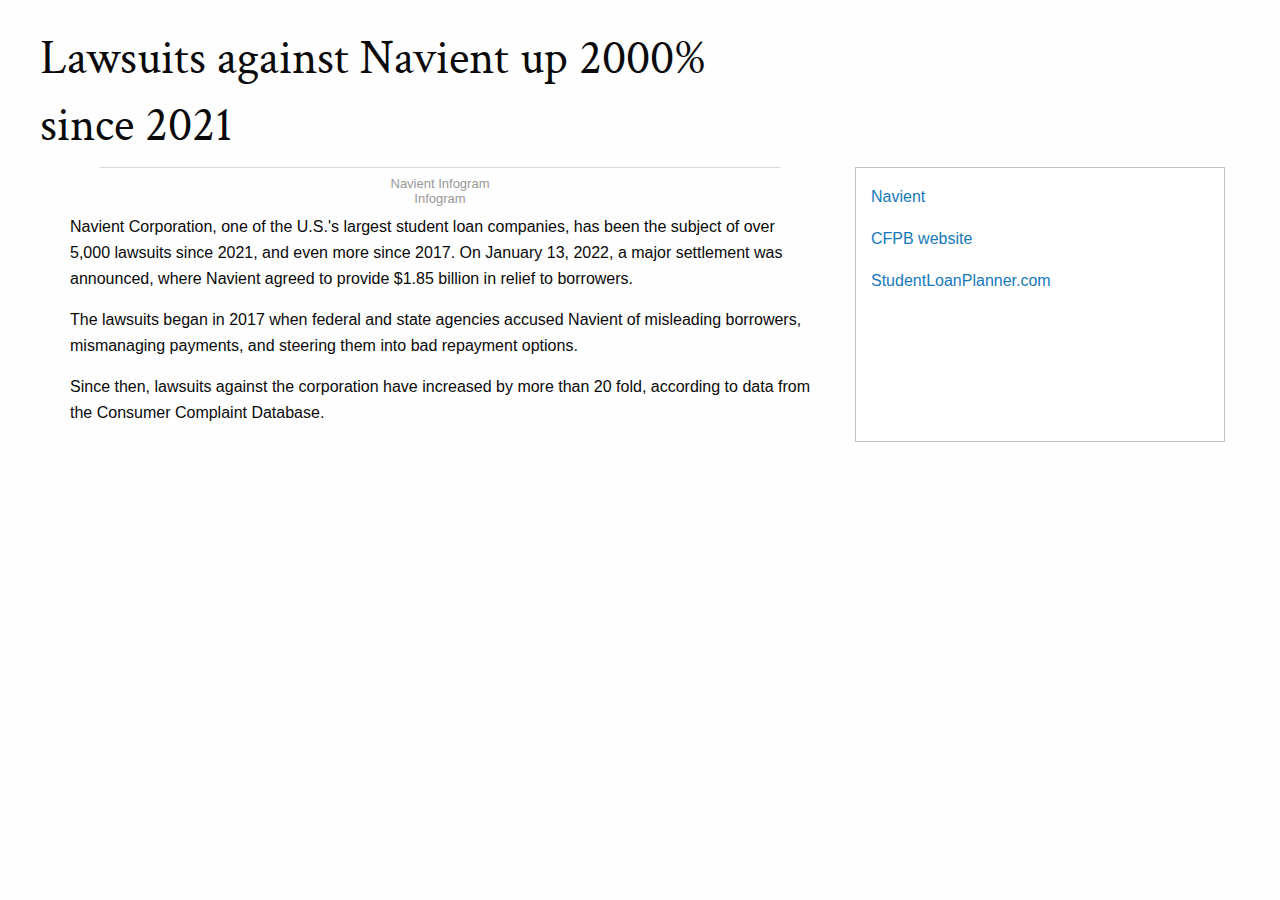
<file: DataVis/index.html>
<!doctype html>
<html class="no-js" lang="en" dir="ltr">
<head>
<meta charset="utf-8">
<meta http-equiv="x-ua-compatible" content="ie=edge">
<meta name="viewport" content="width=device-width, initial-scale=1.0">
<title>Foundation for Sites</title>
<link rel="stylesheet" href="css/foundation.css">
<link rel="stylesheet" href="css/app.css">

<!--2 downloaded fonts!-->
<link rel="preconnect" href="https://fonts.googleapis.com">
<link rel="preconnect" href="https://fonts.gstatic.com" crossorigin>
<link href="https://fonts.googleapis.com/css2?family=Crimson+Text:ital,wght@0,400;0,600;0,700;1,400;1,600;1,700&display=swap" rel="stylesheet">

<link rel="preconnect" href="https://fonts.googleapis.com">
<link rel="preconnect" href="https://fonts.gstatic.com" crossorigin>
<link href="https://fonts.googleapis.com/css2?family=Crimson+Text:ital,wght@0,400;0,600;0,700;1,400;1,600;1,700&family=Montserrat:ital,wght@0,100..900;1,100..900&display=swap" rel="stylesheet">

</head>
<body>
	<!--headline!-->
<div class="grid-container headline">
<div class="grid-x grid-padding-x grid-margin-x grid-margin-y">
<div class="large-8 medium-8 small-12">
	  <h1 class="headline">Lawsuits against Navient up 2000% since 2021</h1>
</div>
</div>
</div>
<div class="grid-container image">
<div class="grid-x grid-padding-x grid-margin-x grid-margin-y">
<div class="large-8 medium-8 small-12 cell">
	<div class="infogram-embed" data-id="45babf04-b4cd-4eea-92f4-9caa49462f05" data-type="interactive" data-title="Navient Infogram"></div><script>!function(e,n,i,s){var d="InfogramEmbeds";var o=e.getElementsByTagName(n)[0];if(window[d]&&window[d].initialized)window[d].process&&window[d].process();else if(!e.getElementById(i)){var r=e.createElement(n);r.async=1,r.id=i,r.src=s,o.parentNode.insertBefore(r,o)}}(document,"script","infogram-async","https://e.infogram.com/js/dist/embed-loader-min.js");</script><div style="padding:8px 0;font-family:Arial!important;font-size:13px!important;line-height:15px!important;text-align:center;border-top:1px solid #dadada;margin:0 30px"><a href="https://infogram.com/45babf04-b4cd-4eea-92f4-9caa49462f05" style="color:#989898!important;text-decoration:none!important;" target="_blank">Navient Infogram</a><br><a href="https://infogram.com" style="color:#989898!important;text-decoration:none!important;" target="_blank" rel="nofollow">Infogram</a></div>

<p>Navient Corporation, one of the U.S.'s largest student loan companies, has been the subject of over 5,000 lawsuits since 2021, and even more since 2017.  On January 13, 2022, a major settlement was announced, where Navient agreed to provide $1.85 billion in relief to borrowers.</p>

	<p>The lawsuits began in 2017 when federal and state agencies accused Navient of misleading borrowers, mismanaging payments, and steering them into bad repayment options.</p>

	<p>Since then, lawsuits against the corporation have increased by more than 20 fold, according to data from the Consumer Complaint Database.</p>

</div>



<div class="large-4 medium-4 small-12 cell callout">
      <p><a href="https://navient.com/" target="blank">Navient</a></p>
      <p><a href="https://www.consumerfinance.gov/" target="blank">CFPB website</p></a>
      <p><a href="https://www.studentloanplanner.com/hire-student-loan-help/?utm_campaign=9935449800&utm_source=google&utm_medium=cpc&utm_content=433612170424&utm_term=student%20loan%20planner&adgroupid=97840410662&gad_source=1&gclid=Cj0KCQiA0fu5BhDQARIsAMXUBOIF6EWMMUFTGpYnH0qK263ng-tJRsEisYD9c4tunhtmrhJbndDFfeYaAkQGEALw_wcB" target="blank">StudentLoanPlanner.com</a></p>
    </div>
  </div>
</div>




		
</body>










<script src="js/vendor/jquery.js"></script>
<script src="js/vendor/what-input.js"></script>
<script src="js/vendor/foundation.js"></script>
<script src="js/app.js"></script>
</body>
</html>
</file>
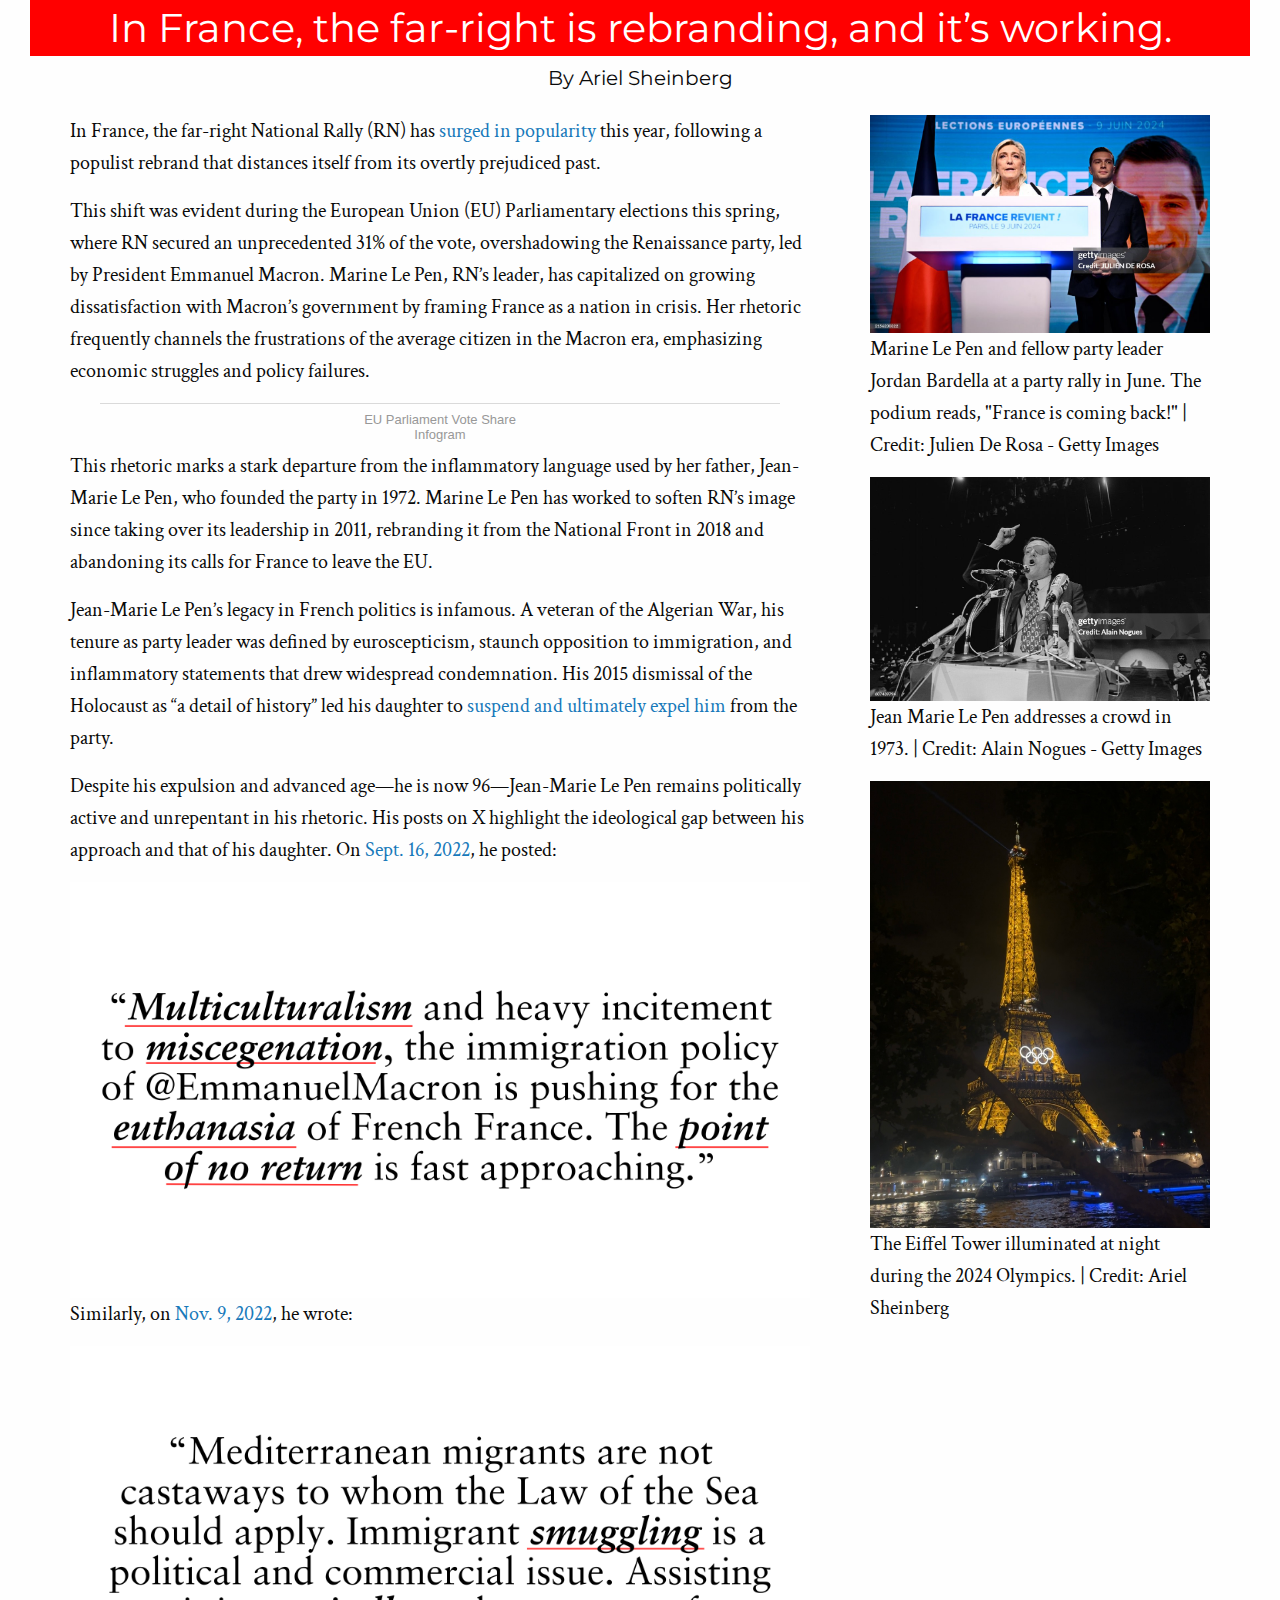
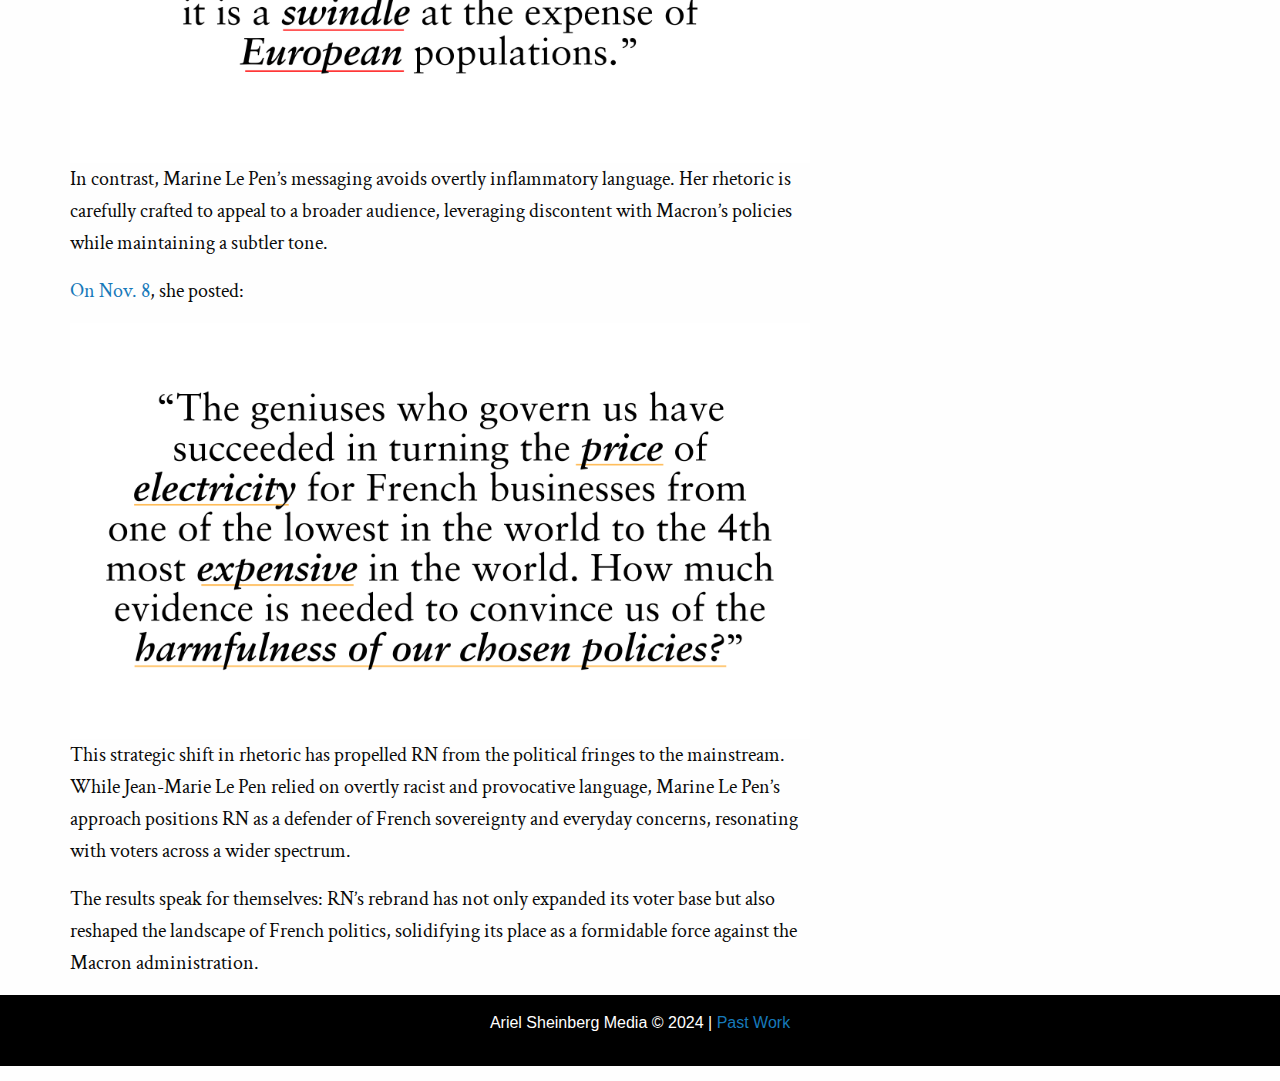
<file: FinalProject/index.html>
<!doctype html>
<html class="no-js" lang="en" dir="ltr">
<head>
<meta charset="utf-8">
<meta http-equiv="x-ua-compatible" content="ie=edge">
<meta name="viewport" content="width=device-width, initial-scale=1.0">
<!--title!-->
<title>In France, the far-right is rebranding, and it’s working.</title>
<link rel="stylesheet" href="css/foundation.css">
<link rel="stylesheet" href="css/app.css">

<!-- HTML Meta Tags -->
<title>In France, the far-right is rebranding, and it’s working.</title>
<meta name="description" content="The far-right National Rally party has made unprecedented gains in recent years, guided by leader Marine Le Pen's sweeping rebranding initiatives.">

<!-- Facebook Meta Tags -->
<meta property="og:url" content="https://arielsheinberg.github.io/jour352/FinalProject/">
<meta property="og:type" content="website">
<meta property="og:title" content="In France, the far-right is rebranding, and it’s working.">
<meta property="og:description" content="The far-right National Rally party has made unprecedented gains in recent years, guided by leader Marine Le Pen's sweeping rebranding initiatives.">
<meta property="og:image" content="https://opengraph.b-cdn.net/production/images/740a9076-79b1-4d13-a3c0-5c168e76ce1b.jpg?token=WWyPgOM1_seG4k9Eo5JnzyUfD589afnmWaceM2Bs-Zw&height=657&width=1024&expires=33269701183">

<!-- Twitter Meta Tags -->
<meta name="twitter:card" content="summary_large_image">
<meta property="twitter:domain" content="arielsheinberg.github.io">
<meta property="twitter:url" content="https://arielsheinberg.github.io/jour352/FinalProject/">
<meta name="twitter:title" content="In France, the far-right is rebranding, and it’s working.">
<meta name="twitter:description" content="The far-right National Rally party has made unprecedented gains in recent years, guided by leader Marine Le Pen's sweeping rebranding initiatives.">
<meta name="twitter:image" content="https://opengraph.b-cdn.net/production/images/740a9076-79b1-4d13-a3c0-5c168e76ce1b.jpg?token=WWyPgOM1_seG4k9Eo5JnzyUfD589afnmWaceM2Bs-Zw&height=657&width=1024&expires=33269701183">

<!-- Meta Tags Generated via https://www.opengraph.xyz -->

<!--downloaded fonts!-->
<link rel="preconnect" href="https://fonts.googleapis.com">
<link rel="preconnect" href="https://fonts.gstatic.com" crossorigin>
<link href="https://fonts.googleapis.com/css2?family=Crimson+Text:ital,wght@0,400;0,600;0,700;1,400;1,600;1,700&display=swap" rel="stylesheet">

<link rel="preconnect" href="https://fonts.googleapis.com">
<link rel="preconnect" href="https://fonts.gstatic.com" crossorigin>
<link href="https://fonts.googleapis.com/css2?family=Crimson+Text:ital,wght@0,400;0,600;0,700;1,400;1,600;1,700&family=Montserrat:ital,wght@0,100..900;1,100..900&display=swap" rel="stylesheet">

</head>
<body>

<div class="grid-container text fluid">
<div class="grid-x grid-padding-x grid-margin-x grid-margin-y">
<div class="large-12 medium-12 small-12 cell">


<!--Headline-->
<h2 class="heading" style="color: #FFF; background-color: #FF0000">In France, the far-right is rebranding, and it’s working.</h2>
<h5 class="heading">By Ariel Sheinberg</h5>

</div>
</div>
</div>

<div class="grid-container bodySpace">
<div class="grid-x grid-padding-x grid-margin-x grid-margin-y">
<div class="large-8 medium-8 small-12 cell">



<!--article begin!-->
<p>In France, the far-right National Rally (RN) has <a href="https://results.elections.europa.eu/en/france/" target="_blank">surged in popularity</a> this year, following a populist rebrand that distances itself from its overtly prejudiced past.</p>

<p>This shift was evident during the European Union (EU) Parliamentary elections this spring, where RN secured an unprecedented 31% of the vote, overshadowing the Renaissance party, led by President Emmanuel Macron. Marine Le Pen, RN’s leader, has capitalized on growing dissatisfaction with Macron’s government by framing France as a nation in crisis. Her rhetoric frequently channels the frustrations of the average citizen in the Macron era, emphasizing economic struggles and policy failures.</p>

<!--infogram!-->
<div class="infogram-embed" data-id="b252045f-02de-4e96-9e4f-b22a93e5b66e" data-type="interactive" data-title="EU Parliament Vote Share"></div><script>!function(e,n,i,s){var d="InfogramEmbeds";var o=e.getElementsByTagName(n)[0];if(window[d]&&window[d].initialized)window[d].process&&window[d].process();else if(!e.getElementById(i)){var r=e.createElement(n);r.async=1,r.id=i,r.src=s,o.parentNode.insertBefore(r,o)}}(document,"script","infogram-async","https://e.infogram.com/js/dist/embed-loader-min.js");</script><div style="padding:8px 0;font-family:Arial!important;font-size:13px!important;line-height:15px!important;text-align:center;border-top:1px solid #dadada;margin:0 30px"><a href="https://infogram.com/b252045f-02de-4e96-9e4f-b22a93e5b66e" style="color:#989898!important;text-decoration:none!important;" target="_blank">EU Parliament Vote Share</a><br><a href="https://infogram.com" style="color:#989898!important;text-decoration:none!important;" target="_blank" rel="nofollow">Infogram</a></div>

<p>This rhetoric marks a stark departure from the inflammatory language used by her father, Jean-Marie Le Pen, who founded the party in 1972. Marine Le Pen has worked to soften RN’s image since taking over its leadership in 2011, rebranding it from the National Front in 2018 and abandoning its calls for France to leave the EU.</p>

<p>Jean-Marie Le Pen’s legacy in French politics is infamous. A veteran of the Algerian War, his tenure as party leader was defined by euroscepticism, staunch opposition to immigration, and inflammatory statements that drew widespread condemnation. His 2015 dismissal of the Holocaust as “a detail of history” led his daughter to <a href="https://www.bbc.com/news/world-europe-34009901" target="_blank">suspend and ultimately expel him</a> from the party.</p>

<p>Despite his expulsion and advanced age—he is now 96—Jean-Marie Le Pen remains politically active and unrepentant in his rhetoric. His posts on X highlight the ideological gap between his approach and that of his daughter. On <a href="https://x.com/lepenjm/status/1570794205278261248" target="blank"> Sept. 16, 2022</a>, he posted:</p>

<!--tweet!-->
<img src="Images/Tweet1.png" alt="This is an image">  

<p>Similarly, on <a href="https://x.com/lepenjm/status/1590366569091457024" target="_blank">Nov. 9, 2022</a>, he wrote:</p>

<!--tweet!-->
<img src="Images/Tweet2.png" alt="“Mediterranean migrants are not castaways to whom the Law of the Sea should apply. Immigrant smuggling is a political and commercial issue. Assisting it is a swindle at the expense of European populations.”">  



<p>In contrast, Marine Le Pen’s messaging avoids overtly inflammatory language. Her rhetoric is carefully crafted to appeal to a broader audience, leveraging discontent with Macron’s policies while maintaining a subtler tone.</p>

<!--tweet!-->
<p><a href="https://x.com/MLP_officiel/status/1854826814922768587" target="_blank">On Nov. 8</a>, she posted:</p>

<img src="Images/Tweet3.png" alt="
“The geniuses who govern us have succeeded in turning the price of electricity for French businesses from one of the lowest in the world to the 4th most expensive in the world. How much evidence is needed to convince us of the harmfulness of our chosen policies?”">  


<p>This strategic shift in rhetoric has propelled RN from the political fringes to the mainstream. While Jean-Marie Le Pen relied on overtly racist and provocative language, Marine Le Pen’s approach positions RN as a defender of French sovereignty and everyday concerns, resonating with voters across a wider spectrum.</p>

<p>The results speak for themselves: RN’s rebrand has not only expanded its voter base but also reshaped the landscape of French politics, solidifying its place as a formidable force against the Macron administration.</p>


</div>

<!--sidebar images!-->
<div class="large-4 medium-4 small-12 cell">

<img src="Images/Marine.jpg" alt="Marine Le Pen and fellow party leader Jordan Bardella at a party rally in June. The podium reads, 'France is coming back! | Credit: Julien De Rosa - Getty Images'">  

<p>Marine Le Pen and fellow party leader Jordan Bardella at a party rally in June. The podium reads, "France is coming back!" | Credit: Julien De Rosa - Getty Images</p>


<img src="Images/JeanMarie.jpg" alt="Jean Marie Le Pen addresses a crowd in 1973. | Credit: Alain Nogues - Getty Images">  

<p> Jean Marie Le Pen addresses a crowd in 1973. | Credit: Alain Nogues - Getty Images</p>

<img src="Images/Paris.jpg" alt="The Eiffel Tower illuminated at night during the 2024 Olympics. | Credit: Ariel Sheinberg">  

<p>The Eiffel Tower illuminated at night during the 2024 Olympics. | Credit: Ariel Sheinberg</p>

</div>
</div>
</div>

<div class="grid-container bottomBar fluid">
<div class="grid-x grid-padding-x grid-margin-x grid-margin-y">
<div class="large-12 medium-=12 small-12 cell">
	<p class="bottomText">Ariel Sheinberg Media © 2024 | <a href="https://arielsheinberg.github.io/jour352/Portfolio/index.html" target="_blank">Past Work</a></p>



<script src="js/vendor/jquery.js"></script>
<script src="js/vendor/what-input.js"></script>
<script src="js/vendor/foundation.js"></script>
<script src="js/app.js"></script>
</body>
</html>
</file>
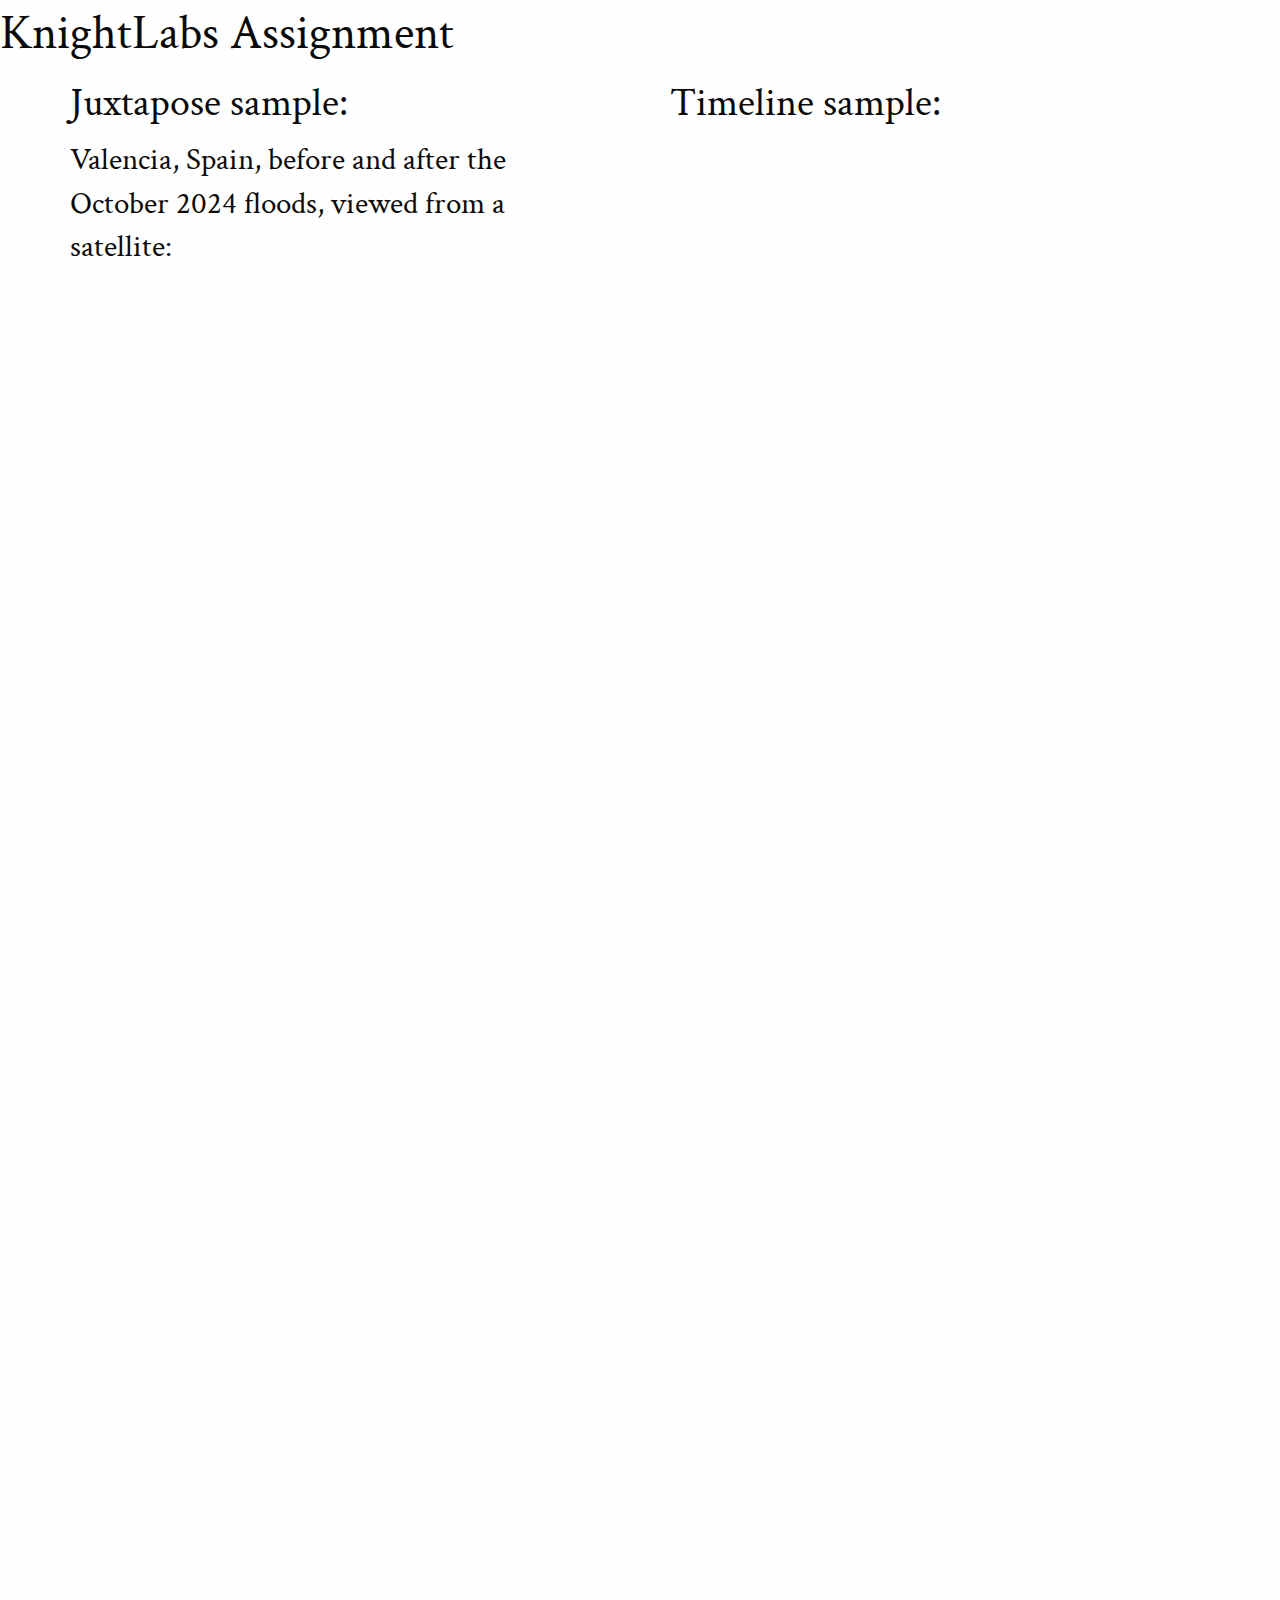
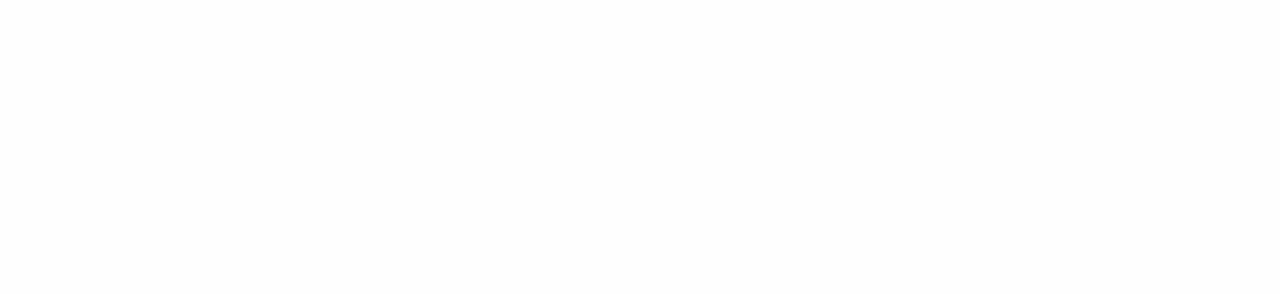
<file: KnightLabs/index.html>
<!doctype html>
<html class="no-js" lang="en" dir="ltr">
<head>
<meta charset="utf-8">
<meta http-equiv="x-ua-compatible" content="ie=edge">
<meta name="viewport" content="width=device-width, initial-scale=1.0">


<!--Downloaded fonts!-->
<link rel="preconnect" href="https://fonts.googleapis.com">
<link rel="preconnect" href="https://fonts.gstatic.com" crossorigin>
<link href="https://fonts.googleapis.com/css2?family=Crimson+Text:ital,wght@0,400;0,600;0,700;1,400;1,600;1,700&family=DM+Sans:ital,opsz,wght@0,9..40,100..1000;1,9..40,100..1000&family=Montserrat:ital,wght@0,100..900;1,100..900&display=swap" rel="stylesheet">


<link rel="preconnect" href="https://fonts.googleapis.com">
<link rel="preconnect" href="https://fonts.gstatic.com" crossorigin>
<link href="https://fonts.googleapis.com/css2?family=Crimson+Text:ital,wght@0,400;0,600;0,700;1,400;1,600;1,700&display=swap" rel="stylesheet">

<link rel="preconnect" href="https://fonts.googleapis.com">
<link rel="preconnect" href="https://fonts.gstatic.com" crossorigin>
<link href="https://fonts.googleapis.com/css2?family=Crimson+Text:ital,wght@0,400;0,600;0,700;1,400;1,600;1,700&family=Montserrat:ital,wght@0,100..900;1,100..900&display=swap" rel="stylesheet">


<title>KnightLabs Assignment</title>
<link rel="stylesheet" href="css/foundation.css">
<link rel="stylesheet" href="css/app.css">
</head>
<body>
	<h1 style="font-family: Crimson Text">KnightLabs Assignment</h1>

	<div class="grid-container bodySpace">
<div class="grid-x grid-padding-x grid-margin-x grid-margin-y">
<div class="large-6 medium-6 small-12 cell bodySpace">

<h2 style="font-family: Crimson Text">Juxtapose sample:</h2>
<h3 style="font-family: Crimson Text">Valencia, Spain, before and after the October 2024 floods, viewed from a satellite:</h3>


<iframe frameborder="0" class="juxtapose" width="100%" height="1594" src="https://cdn.knightlab.com/libs/juxtapose/latest/embed/index.html?uid=276cd9ae-b69b-11ef-9397-d93975fe8866"></iframe>

</div>


<div class="large-6 medium-6 small-12 cell bodySpace">


<h2 style="font-family: Crimson Text">Timeline sample:</h2>


<iframe src='https://cdn.knightlab.com/libs/timeline3/latest/embed/index.html?source=1q6OAZjo4ZEUQdkUwenPU5LzU77OgreSAx5nWz8ANTVc&font=Default&lang=en&initial_zoom=2&height=650' width='100%' height='650' webkitallowfullscreen mozallowfullscreen allowfullscreen frameborder='0'></iframe> 


</body>







<script src="js/vendor/jquery.js"></script>
<script src="js/vendor/what-input.js"></script>
<script src="js/vendor/foundation.js"></script>
<script src="js/app.js"></script>
</body>
</html>
</file>
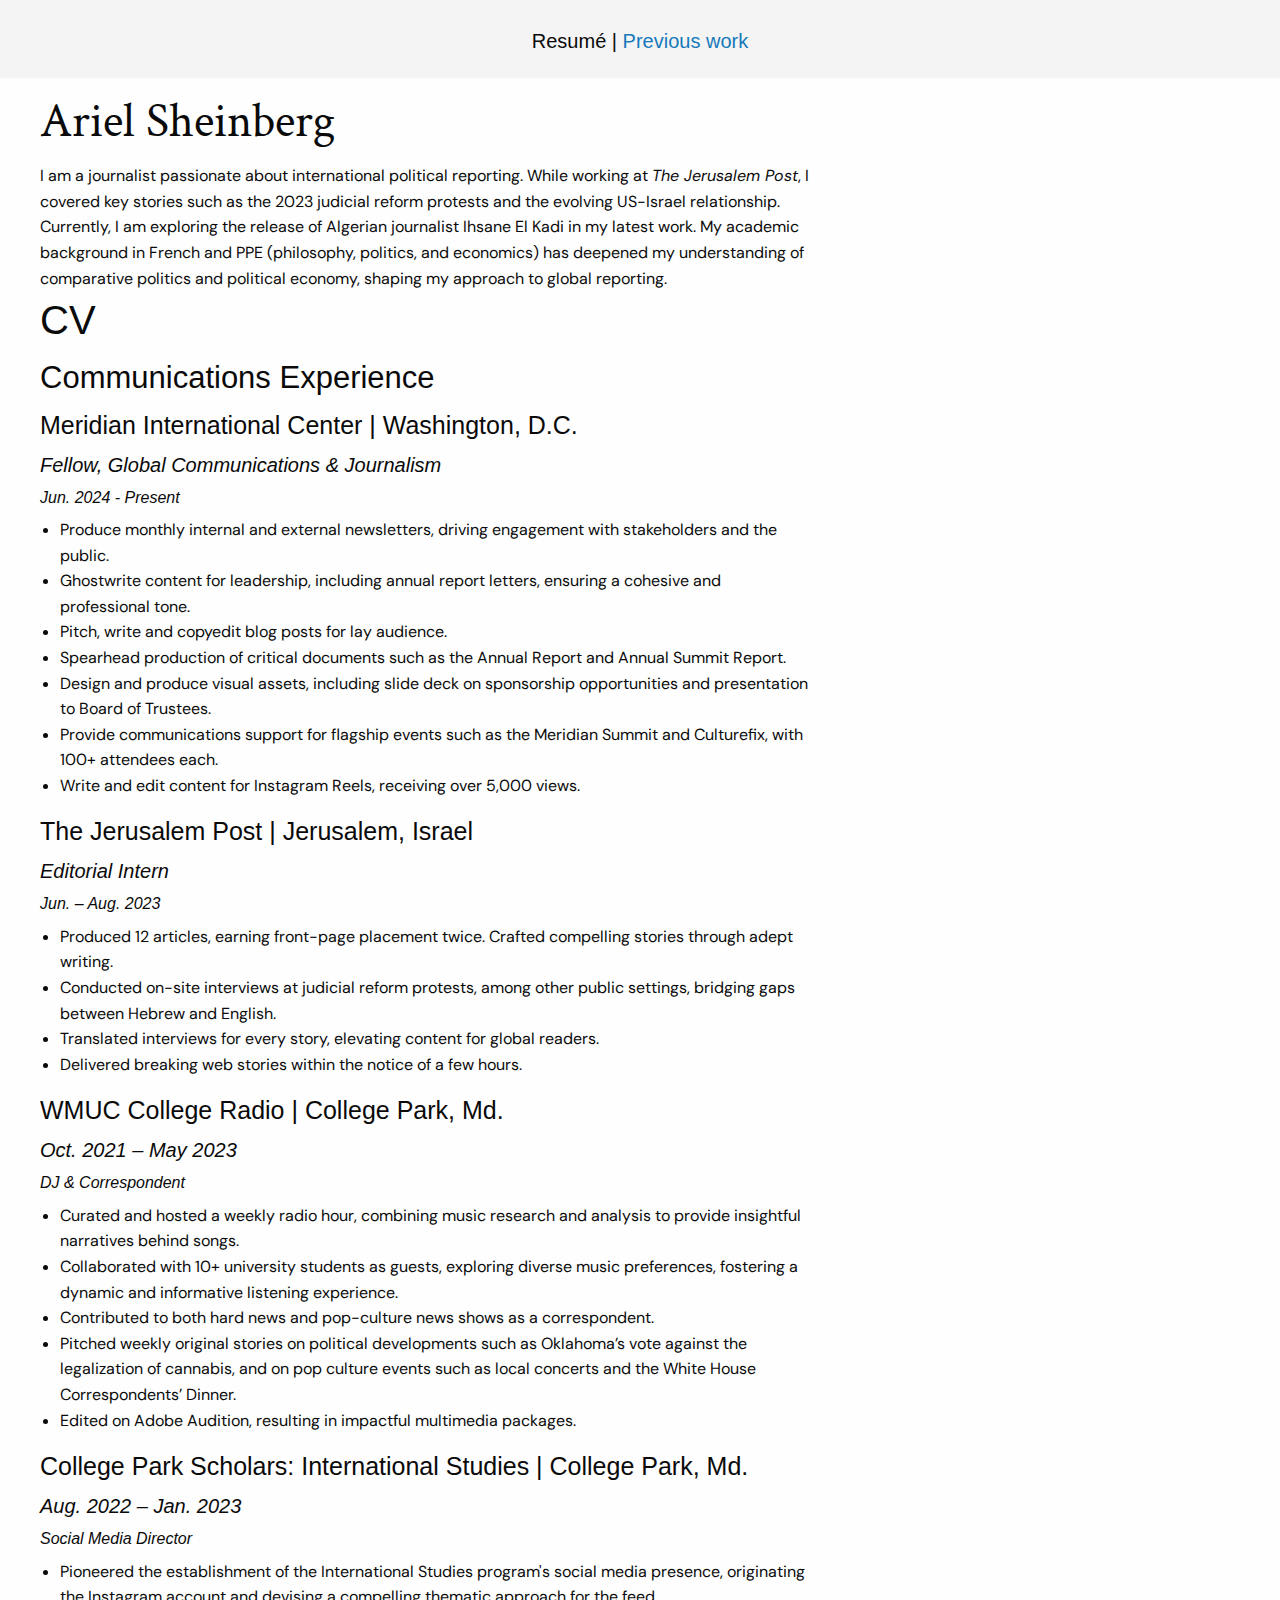
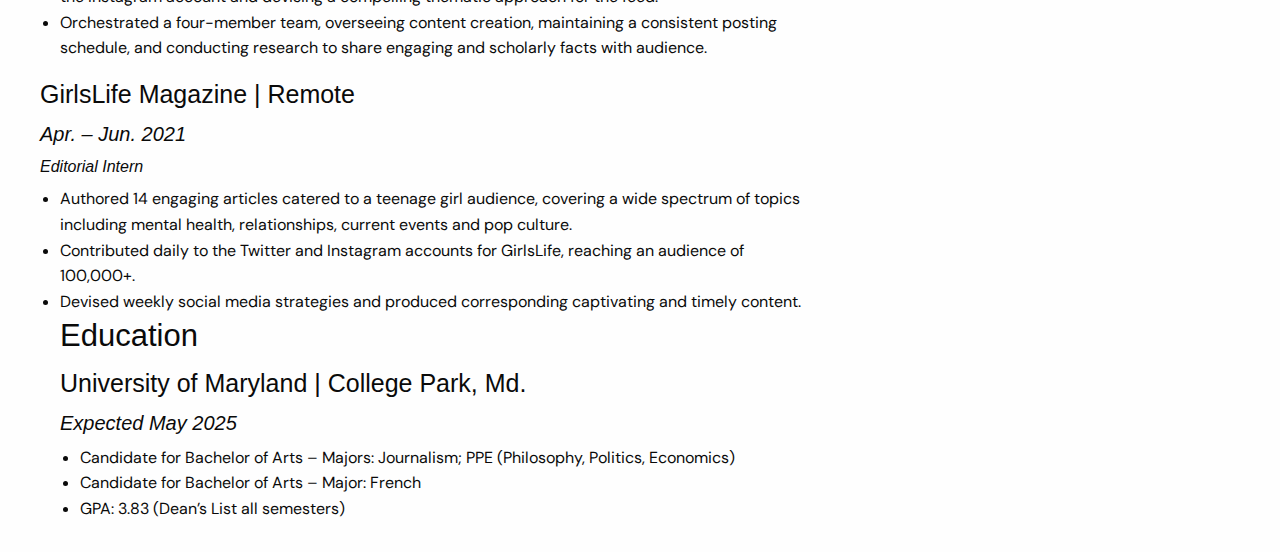
<file: Portfolio/index.html>
<!doctype html>
<html class="no-js" lang="en" dir="ltr">
<head>
<meta charset="utf-8">
<meta http-equiv="x-ua-compatible" content="ie=edge">
<meta name="viewport" content="width=device-width, initial-scale=1.0">
<title>Ariel Sheinberg | Portfolio</title>
<link rel="stylesheet" href="css/foundation.css">
<link rel="stylesheet" href="css/app.css">


<link rel="preconnect" href="https://fonts.googleapis.com">
<link rel="preconnect" href="https://fonts.gstatic.com" crossorigin>
<link href="https://fonts.googleapis.com/css2?family=Crimson+Text:ital,wght@0,400;0,600;0,700;1,400;1,600;1,700&family=DM+Sans:ital,opsz,wght@0,9..40,100..1000;1,9..40,100..1000&family=Montserrat:ital,wght@0,100..900;1,100..900&display=swap" rel="stylesheet">


<link rel="preconnect" href="https://fonts.googleapis.com">
<link rel="preconnect" href="https://fonts.gstatic.com" crossorigin>
<link href="https://fonts.googleapis.com/css2?family=Crimson+Text:ital,wght@0,400;0,600;0,700;1,400;1,600;1,700&display=swap" rel="stylesheet">

<link rel="preconnect" href="https://fonts.googleapis.com">
<link rel="preconnect" href="https://fonts.gstatic.com" crossorigin>
<link href="https://fonts.googleapis.com/css2?family=Crimson+Text:ital,wght@0,400;0,600;0,700;1,400;1,600;1,700&family=Montserrat:ital,wght@0,100..900;1,100..900&display=swap" rel="stylesheet">


</head>
<body>


<div class="grid-container fluid greyBar">
<div class="grid-x grid-padding-x grid-margin-x grid-margin-y">
<div class="large-12 medium-12 small-12 topText cell">
	<h5 style="text-align:center; padding-top: 7px">Resumé | <a href="portfolio-works.html" target="blank">Previous work</h5></a>

</div>
</div>
</div>

<div class="grid-container text">
<div class="grid-x grid-padding-x grid-margin-x grid-margin-y">
<div class="large-8 medium-8 small-12 text">

	<!--name and bio!-->
<h1 style="font-family:Crimson Text">Ariel Sheinberg</h1>
<p>I am a journalist passionate about international political reporting. While working at <em>The Jerusalem Post</em>, I covered key stories such as the 2023 judicial reform protests and the evolving US-Israel relationship. Currently, I am exploring the release of Algerian journalist Ihsane El Kadi in my latest work. My academic background in French and PPE (philosophy, politics, and economics) has deepened my understanding of comparative politics and political economy, shaping my approach to global reporting.</p>
</div>
</div>
</div>
<div class="grid-container resume">
<div class="grid-x grid-padding-x grid-margin-x grid-margin-y">
<div class="large-8 medium-8 small-12 resume">
	<!--resume!-->
<h2>CV</h2>
<h3>Communications Experience</h3>

<h4>Meridian International Center | Washington, D.C.</h4>
<h5><em>Fellow, Global Communications & Journalism</em></h5>
<h6><em>Jun. 2024 - Present</em></h6>
<ul><li>Produce monthly internal and external newsletters, driving engagement with stakeholders and the public.</li>
<li>Ghostwrite content for leadership, including annual report letters, ensuring a cohesive and professional tone.</li>
<li>Pitch, write and copyedit blog posts for lay audience.</li>
<li>Spearhead production of critical documents such as the Annual Report and Annual Summit Report.</li>
<li>Design and produce visual assets, including slide deck on sponsorship opportunities and presentation to Board of Trustees.</li>
<li>Provide communications support for flagship events such as the Meridian Summit and Culturefix, with 100+ attendees each.</li>
<li>Write and edit content for Instagram Reels, receiving over 5,000 views.</li>
</ul>

<h4>The Jerusalem Post | Jerusalem, Israel</h4>
<h5><em>Editorial Intern</em></h5>
<h6><em>Jun. – Aug. 2023</em></h6>
<ul><li>Produced 12 articles, earning front-page placement twice. Crafted compelling stories through adept writing.
</li>
<li>Conducted on-site interviews at judicial reform protests, among other public settings, bridging gaps between Hebrew and English.</li>
<li>Translated interviews for every story, elevating content for global readers.</li>
<li>Delivered breaking web stories within the notice of a few hours.</li>
</ul>


<h4>WMUC College Radio | College Park, Md.</h4>
<h5><em>Oct. 2021 – May 2023</em></h5>
<h6><em>DJ & Correspondent</em></h6>
<ul><li>Curated and hosted a weekly radio hour, combining music research and analysis to provide insightful narratives behind songs.</li>
<li>Collaborated with 10+ university students as guests, exploring diverse music preferences, fostering a dynamic and informative listening experience.</li>
<li>Contributed to both hard news and pop-culture news shows as a correspondent.</li> 
<li>Pitched weekly original stories on political developments such as Oklahoma’s vote against the legalization of cannabis, and on pop culture events such as local concerts and the White House Correspondents’ Dinner.</li>
<li>Edited on Adobe Audition, resulting in impactful multimedia packages.</li>
</ul>

<h4>College Park Scholars: International Studies | College Park, Md.</h4>
<h5><em>Aug. 2022 – Jan. 2023</em></h5>
<h6><em>Social Media Director</em></h6>
<ul><li>Pioneered the establishment of the International Studies program's social media presence, originating the Instagram account and devising a compelling thematic approach for the feed.</li> 
<li>Orchestrated a four-member team, overseeing content creation, maintaining a consistent posting schedule, and conducting research to share engaging and scholarly facts with audience.</li>
</ul>

<h4>GirlsLife Magazine | Remote</h4>							   
<h5><em>Apr. – Jun. 2021</em></h5>
<h6><em>Editorial Intern</em></h6>							       		       
<ul><li>Authored 14 engaging articles catered to a teenage girl audience, covering a wide spectrum of topics including mental health, relationships, current events and pop culture.</li> 
<li>Contributed daily to the Twitter and Instagram accounts for GirlsLife, reaching an audience of 100,000+.</li>
<li>Devised weekly social media strategies and produced corresponding captivating and timely content.</li>

<h3>Education</h3>
<h4>University of Maryland | College Park, Md.</h4>
<h5><em>Expected May 2025</em></h5>
<ul><li>Candidate for Bachelor of Arts – Majors: Journalism; PPE (Philosophy, Politics, Economics)</li>
<li>Candidate for Bachelor of Arts – Major: French</li>	    
<li>GPA: 3.83 (Dean’s List all semesters)</li>






</div>
</div>
</div>





<script src="js/vendor/jquery.js"></script>
<script src="js/vendor/what-input.js"></script>
<script src="js/vendor/foundation.js"></script>
<script src="js/app.js"></script>
</body>
</html>
</file>
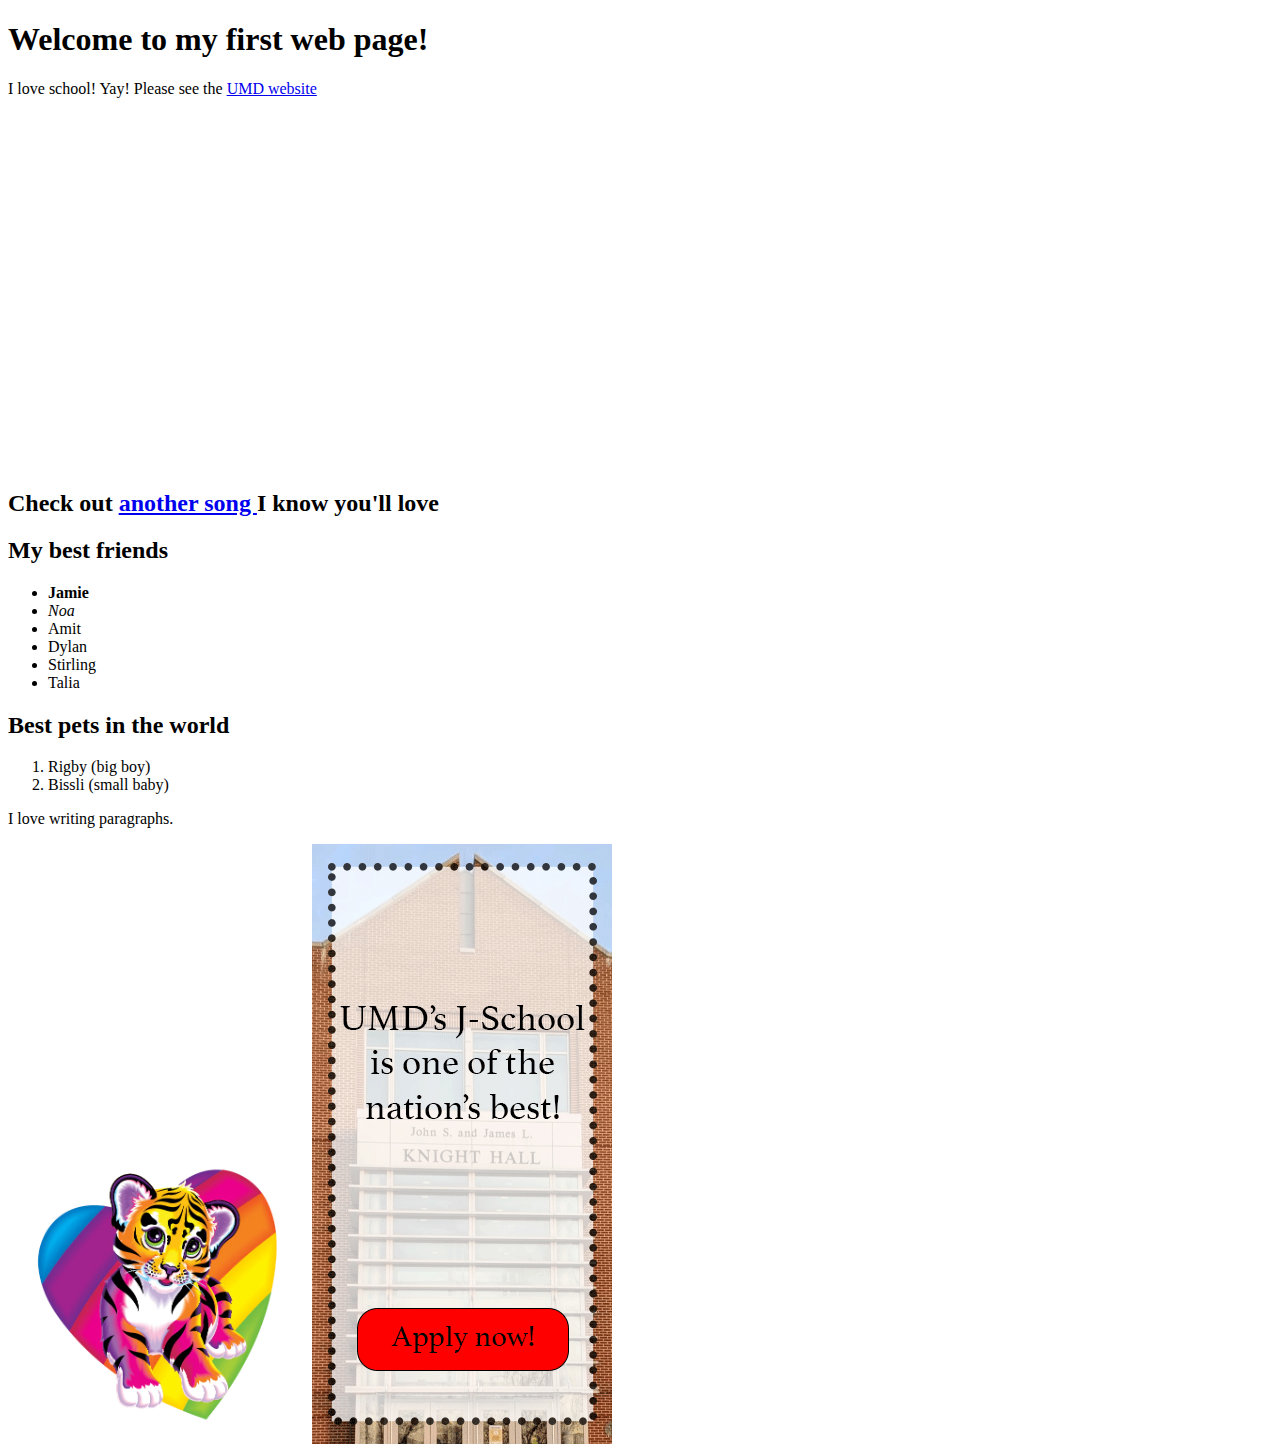
<file: Starter/index.html>
<!doctype html>

<html lang="en">

<link rel=”stylesheet” type=”text/css” href=”css/customstyle.css”>

<head>
  <meta charset="utf-8">
  <title>Welcome to my first web page!</title>
  <meta name="description" content="This is the description that search engines will display. Aim for 145-155 characters.">
  <meta name="author" content="Insert the content author or owner name here">

  <!-- Link to your JS file -->
  <script src="scripts/script.js"></script>

  <!-- Link to your CSS file -->
  <link rel="stylesheet" href="css/style.css">

</head>


<body>
<h1>Welcome to my first web page!</h1>
<p>I love school! Yay! Please see the <a href="https:www.umd.edu" target="_blank">UMD website</a></p>

<iframe style="border-radius:12px" src="https://open.spotify.com/embed/track/29DtfDAK5Q78nvlyPgYlWv?utm_source=generator" width="100%" height="352" frameBorder="0" allowfullscreen="" allow="autoplay; clipboard-write; encrypted-media; fullscreen; picture-in-picture" loading="lazy"></iframe>

<h2>Check out <a href="something-else.html">another song </a>I know you'll love</h2>

<h2>My best friends</h2>
<ul>
  <li><strong>Jamie</strong></li>
  <li><em>Noa</em></li>
  <li>Amit</li>
  <li>Dylan</li>
  <li>Stirling</li>
  <li>Talia</li>
</ul>

  <h2>Best pets in the world</h2>
  <ol>
    <li>Rigby (big boy)</li>
    <li>Bissli (small baby)</li>
  </ol>

<p>I love writing paragraphs.</p>

<img src="images/character-icons-01.webp" width="300" border='0'>

<a href="https://merrill.umd.edu" target="_blank"><img src="images/UMD_ad_300x600.gif" border="0" title="UMD Journalism Ad" alt="UMD Journalism Ad" width="300" height="600">




</body>

</html>
</file>
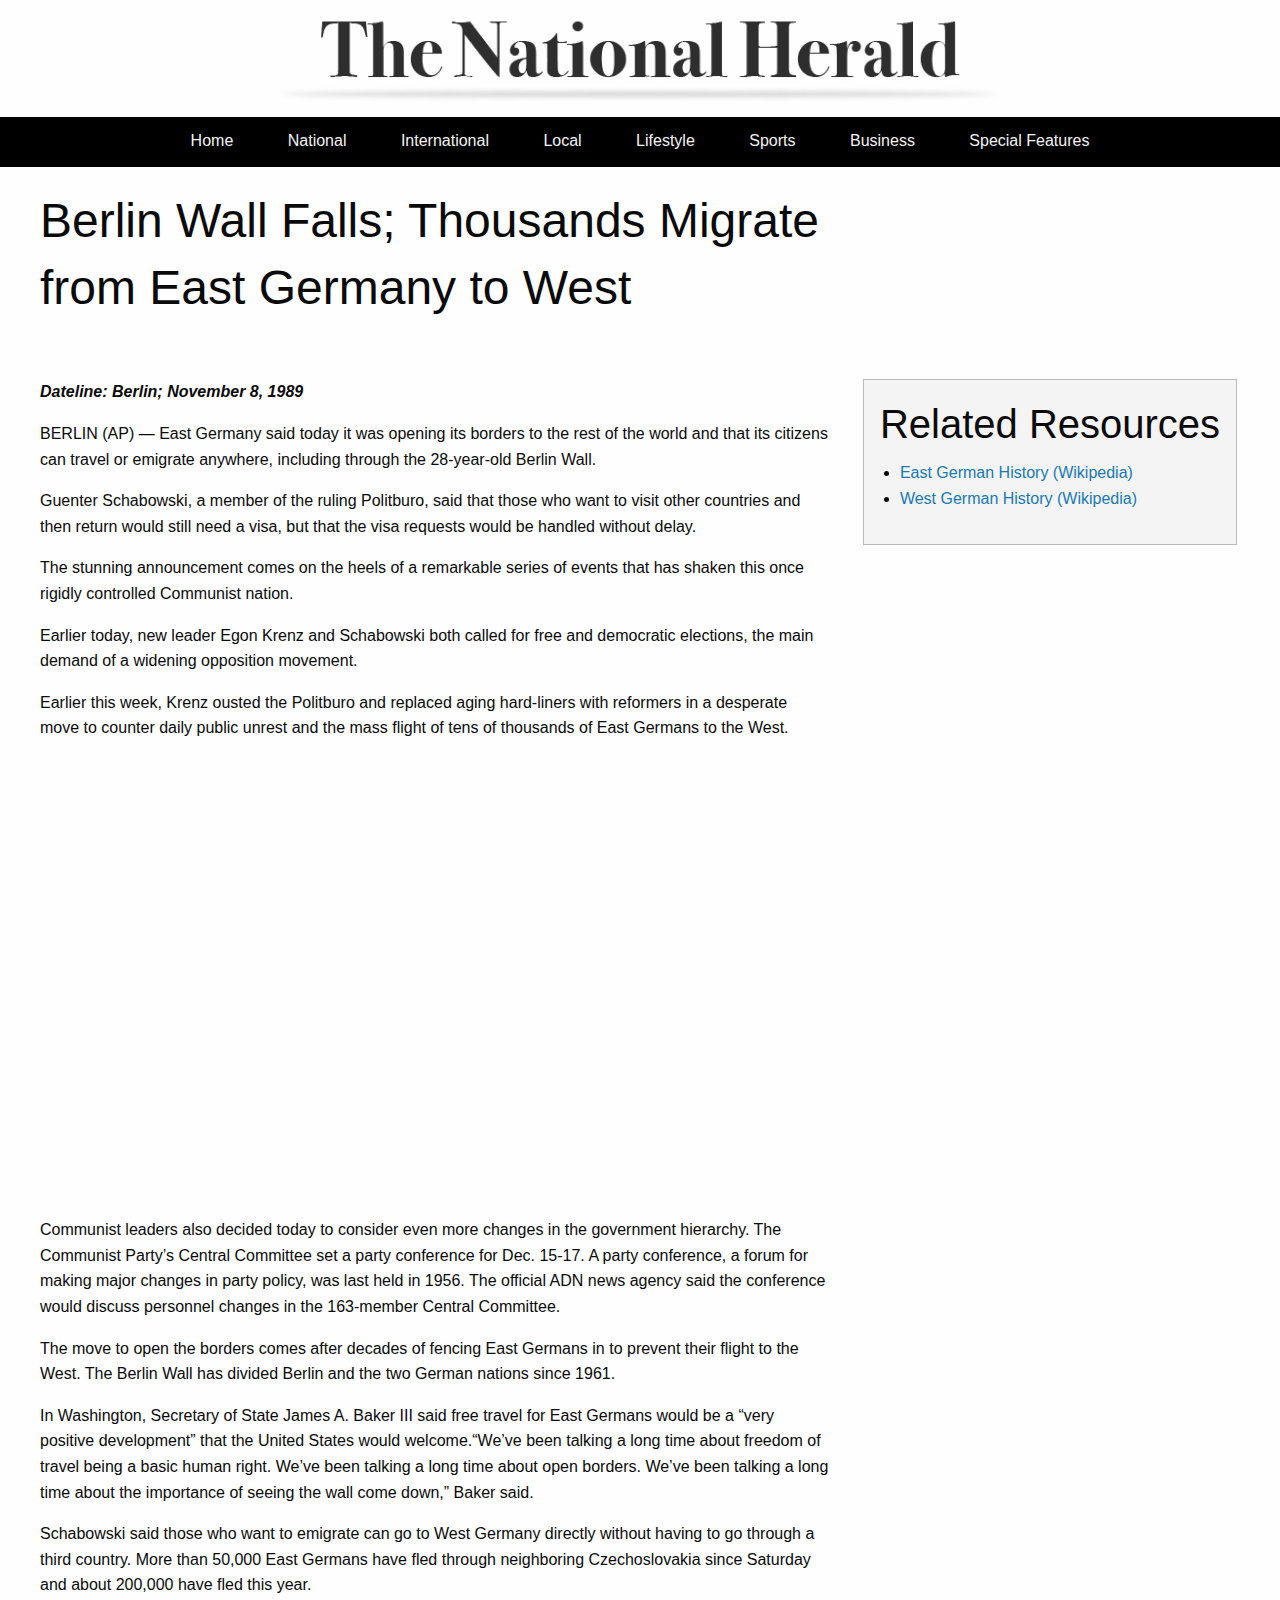
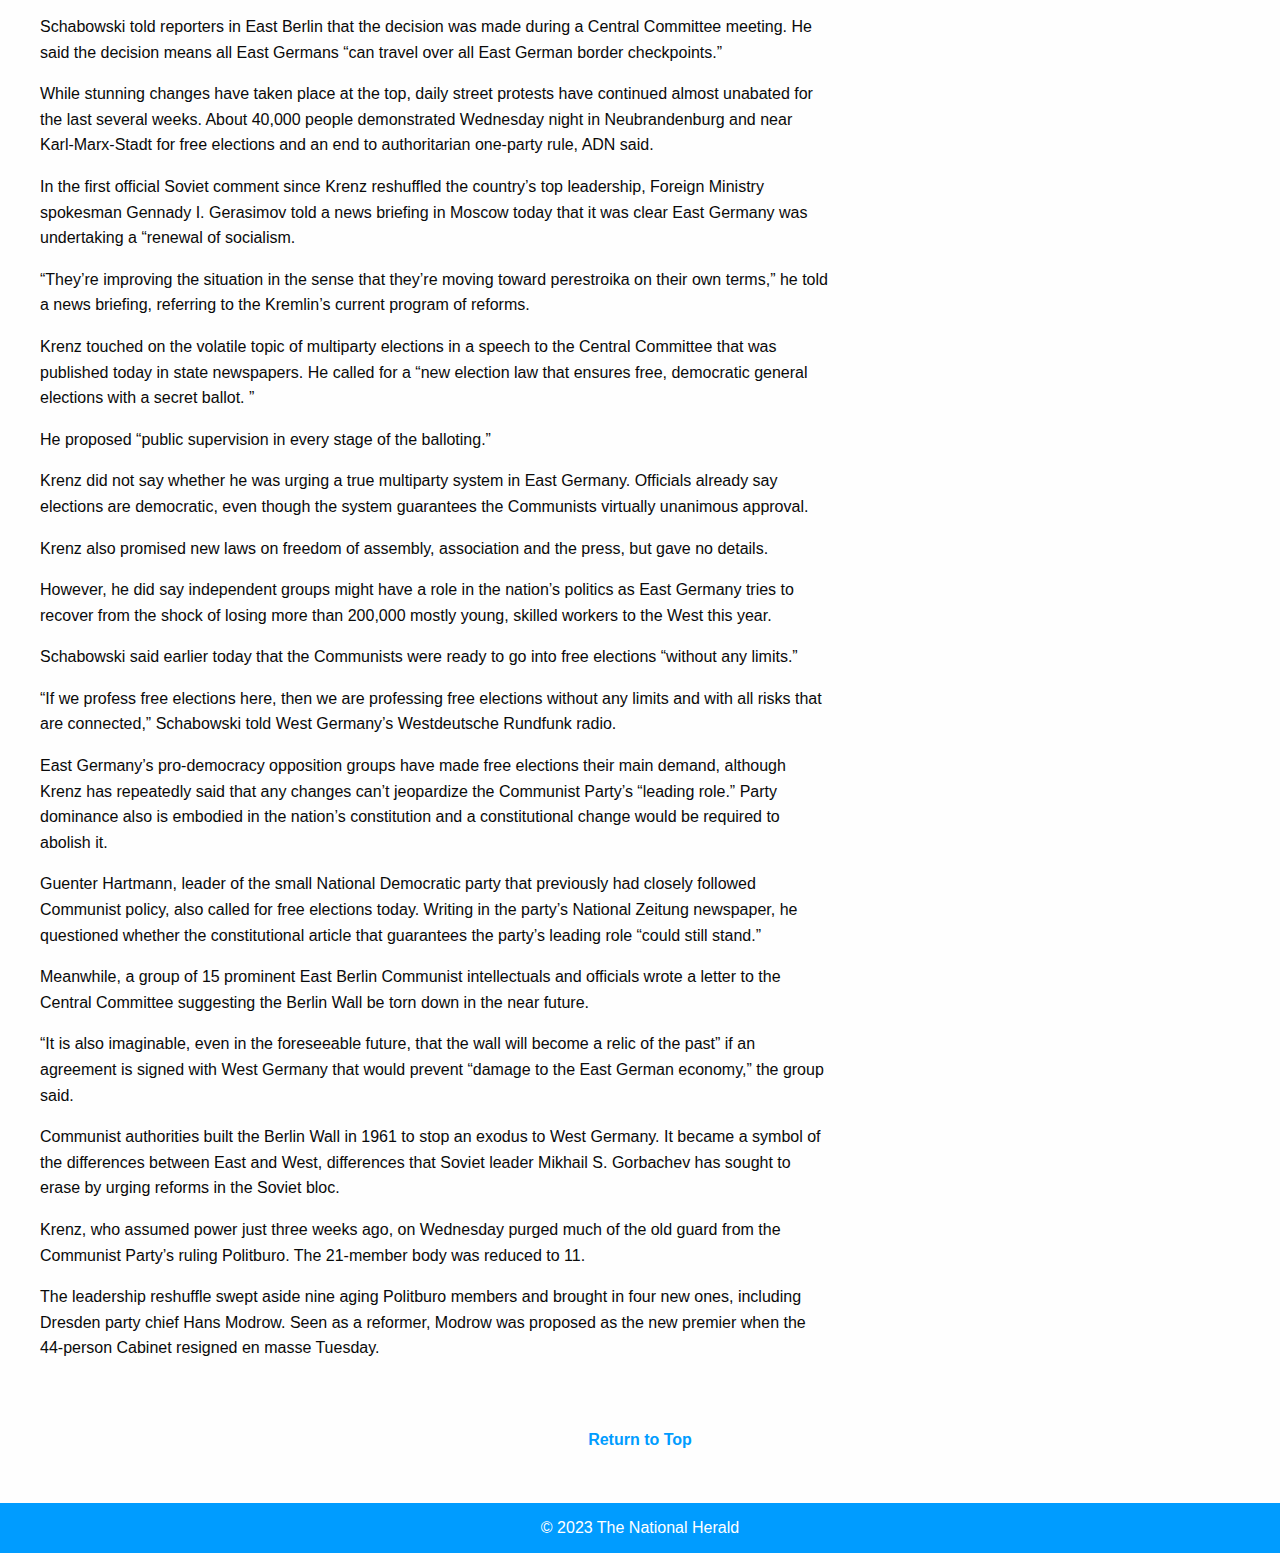
<file: Berlin/HTMLTemplate/index.html>
<!doctype html>
<html class="no-js" lang="en" dir="ltr">
<head>
<meta charset="utf-8">
<meta http-equiv="x-ua-compatible" content="ie=edge">
<meta name="viewport" content="width=device-width, initial-scale=1.0">
<title>Berlin Wall Falls; Thousands Migrate from East Germany to West | The National Herald</title>
<link rel="stylesheet" href="css/foundation.css">
<link rel="stylesheet" href="css/app.css">


<!-- FILL OUT META TAGS! -->
<meta name="description" content="">
<meta name="author" content="The National Herald">

<!--TWITTER SUMMARY CARD-->
<meta name="twitter:card" content="summary_large_image">
<meta name="twitter:title" content="Berlin Wall Falls; Thousands Migrate from East Germany to West">

<!--OPEN GRAPH CARD-->
<meta property="og:title" content="Berlin Wall Falls; Thousands Migrate from East Germany to West">
<meta property="og:site_name" content="The National Herald">
<meta property="og:url" content="TBD">
<meta property="og:description" content="Lead Graph Goes Here.">
<meta property="og:type" content="website">
<meta property="og:image" content="TBD">

</head>
<body>

<!-- RETURN TO TOP -->
<a name="top"></a>
<!-- END RETURN TO TOP -->

<!-- SITE BRANDING -->
<div class="grid-container">
<div class="grid-x grid-padding-x">
<div class="large-12 cell">


</div>
</div>
</div>
<!-- END SITE BRANDING -->
<div class="grid-container">
<div class="grid-x grid-padding-x">
<div class="large-12 cell">
<img src="images/tnh_branding.png" alt="The National Herald" title="The National Herald">
</div>
</div>
</div>

<!-- NAV BAR -->

<div class="grid-container fluid navStyle">
<div class="grid-x grid-padding-x">
<div class="large-12 cell">
<a href="#" class="navItem">Home</a>
<a href="#" class="navItem">National</a>
<a href="#" class="navItem">International</a>
<a href="#" class="navItem">Local</a>
<a href="#" class="navItem">Lifestyle</a>
<a href="#" class="navItem">Sports</a>
<a href="#" class="navItem">Business</a>
<a href="#" class="navItem">Special Features</a>
</div>
</div>
</div>
<!-- END NAV BAR -->

<!-- BODY COPY -->
<div class="grid-container headline">
	<div class="grid-x grid-padding-x">
		<div class="large-8 medium-8 small-12 cell">
			<h1>Berlin Wall Falls; Thousands Migrate from East Germany to West</h1>
			</div>
		</div>
	</div>
			<div class="grid-container bodyCopy">
	<div class="grid-x grid-padding-x">
		<div class="large-8 medium-8 small-12 cell">
			<p><i><strong>Dateline: Berlin; November 8, 1989</strong></i></p>


<p>BERLIN (AP) — East Germany said today it was opening its borders to the rest of the world and that its citizens can travel or emigrate anywhere, including through the 28-year-old Berlin Wall.</p>

<p>Guenter Schabowski, a member of the ruling Politburo, said that those who want to visit other countries and then return would still need a visa, but that the visa requests would be handled without delay.</p>

<p>The stunning announcement comes on the heels of a remarkable series of events that has shaken this once rigidly controlled Communist nation.</p>

<p>Earlier today, new leader Egon Krenz and Schabowski both called for free and democratic elections, the main demand of a widening opposition movement.</p>

<p>Earlier this week, Krenz ousted the Politburo and replaced aging hard-liners with reformers in a desperate move to counter daily public unrest and the mass flight of tens of thousands of East Germans to the West.</p>


<div class="responsive-embed widescreen">
		<div class="large-8 medium-8 small-12 cell">
<iframe width="560" height="315" src="https://www.youtube.com/embed/IcmxPeVe4_c?si=FT7fz6RXMPnrDxBt" title="YouTube video player" frameborder="0" allow="accelerometer; autoplay; clipboard-write; encrypted-media; gyroscope; picture-in-picture; web-share" referrerpolicy="strict-origin-when-cross-origin" allowfullscreen></iframe>
</div>
</div>

<p>Communist leaders also decided today to consider even more changes in the government hierarchy. The Communist Party’s Central Committee set a party conference for Dec. 15-17. A party conference, a forum for making major changes in party policy, was last held in 1956. The official ADN news agency said the conference would discuss personnel changes in the 163-member Central Committee.</p>

<p>The move to open the borders comes after decades of fencing East Germans in to prevent their flight to the West. The Berlin Wall has divided Berlin and the two German nations since 1961.</p>

<p>In Washington, Secretary of State James A. Baker III said free travel for East Germans would be a “very positive development” that the United States would welcome.“We’ve been talking a long time about freedom of travel being a basic human right. We’ve been talking a long time about open borders. We’ve been talking a long time about the importance of seeing the wall come down,” Baker said.</p>

<p>Schabowski said those who want to emigrate can go to West Germany directly without having to go through a third country. More than 50,000 East Germans have fled through neighboring Czechoslovakia since Saturday and about 200,000 have fled this year.</p>

<p>Schabowski told reporters in East Berlin that the decision was made during a Central Committee meeting. He said the decision means all East Germans “can travel over all East German border checkpoints.”</p>

<p>While stunning changes have taken place at the top, daily street protests have continued almost unabated for the last several weeks. About 40,000 people demonstrated Wednesday night in Neubrandenburg and near Karl-Marx-Stadt for free elections and an end to authoritarian one-party rule, ADN said.</p>

<p>In the first official Soviet comment since Krenz reshuffled the country’s top leadership, Foreign Ministry spokesman Gennady I. Gerasimov told a news briefing in Moscow today that it was clear East Germany was undertaking a “renewal of socialism.</p>

<p>“They’re improving the situation in the sense that they’re moving toward perestroika on their own terms,” he told a news briefing, referring to the Kremlin’s current program of reforms.</p>

<p>Krenz touched on the volatile topic of multiparty elections in a speech to the Central Committee that was published today in state newspapers. He called for a “new election law that ensures free, democratic general elections with a secret ballot. ”</p>

<p>He proposed “public supervision in every stage of the balloting.”</p>

<p>Krenz did not say whether he was urging a true multiparty system in East Germany. Officials already say elections are democratic, even though the system guarantees the Communists virtually unanimous approval.</p>

<p>Krenz also promised new laws on freedom of assembly, association and the press, but gave no details.</p>

<p>However, he did say independent groups might have a role in the nation’s politics as East Germany tries to recover from the shock of losing more than 200,000 mostly young, skilled workers to the West this year.</p>

<p>Schabowski said earlier today that the Communists were ready to go into free elections “without any limits.”</p>

<p>“If we profess free elections here, then we are professing free elections without any limits and with all risks that are connected,” Schabowski told West Germany’s Westdeutsche Rundfunk radio.</p>

<p>East Germany’s pro-democracy opposition groups have made free elections their main demand, although Krenz has repeatedly said that any changes can’t jeopardize the Communist Party’s “leading role.” Party dominance also is embodied in the nation’s constitution and a constitutional change would be required to abolish it.</p>

<p>Guenter Hartmann, leader of the small National Democratic party that previously had closely followed Communist policy, also called for free elections today. Writing in the party’s National Zeitung newspaper, he questioned whether the constitutional article that guarantees the party’s leading role “could still stand.”</p>

<p>Meanwhile, a group of 15 prominent East Berlin Communist intellectuals and officials wrote a letter to the Central Committee suggesting the Berlin Wall be torn down in the near future.</p>

<p>“It is also imaginable, even in the foreseeable future, that the wall will become a relic of the past” if an agreement is signed with West Germany that would prevent “damage to the East German economy,” the group said.</p>

<p>Communist authorities built the Berlin Wall in 1961 to stop an exodus to West Germany. It became a symbol of the differences between East and West, differences that Soviet leader Mikhail S. Gorbachev has sought to erase by urging reforms in the Soviet bloc.</p>

<p>Krenz, who assumed power just three weeks ago, on Wednesday purged much of the old guard from the Communist Party’s ruling Politburo. The 21-member body was reduced to 11.</p>

<p>The leadership reshuffle swept aside nine aging Politburo members and brought in four new ones, including Dresden party chief Hans Modrow. Seen as a reformer, Modrow was proposed as the new premier when the 44-person Cabinet resigned en masse Tuesday.</p>
</div>


<div class=grid-container sidebar>
<div class="callout responsive widescreen>
	<div class="grid-x grid-padding-x">
		<div class="large-4 medium-4 small-12 cell">
			<h2>Related Resources</h2>
			<ul>
				<li><a href="https://en.wikipedia.org/wiki/History_of_East_Germany" target="_blank">East German History (Wikipedia)</a></li>
				<li><a href="https://en.wikipedia.org/wiki/West_Germany" target="_blank">West German History (Wikipedia)</a></li>

			</ul>
		</div>
	</div>
</div>
</div>












<p class="rtt"><a href="#top">Return to Top</a></p>




</div>
</div>
<!-- END BODY COPY -->

<!-- FOOTER BAR -->
<!-- NAV BAR -->
<div class="grid-container fluid footerStyle">
<div class="grid-x grid-padding-x">
<div class="large-12 cell">
<p>&copy; 2023 The National Herald</p>
</div>
</div>
</div>
<!-- END NAV BAR -->

<script src="js/vendor/jquery.js"></script>
<script src="js/vendor/what-input.js"></script>
<script src="js/vendor/foundation.js"></script>
<script src="js/app.js"></script>
</body>
</html>
</file>
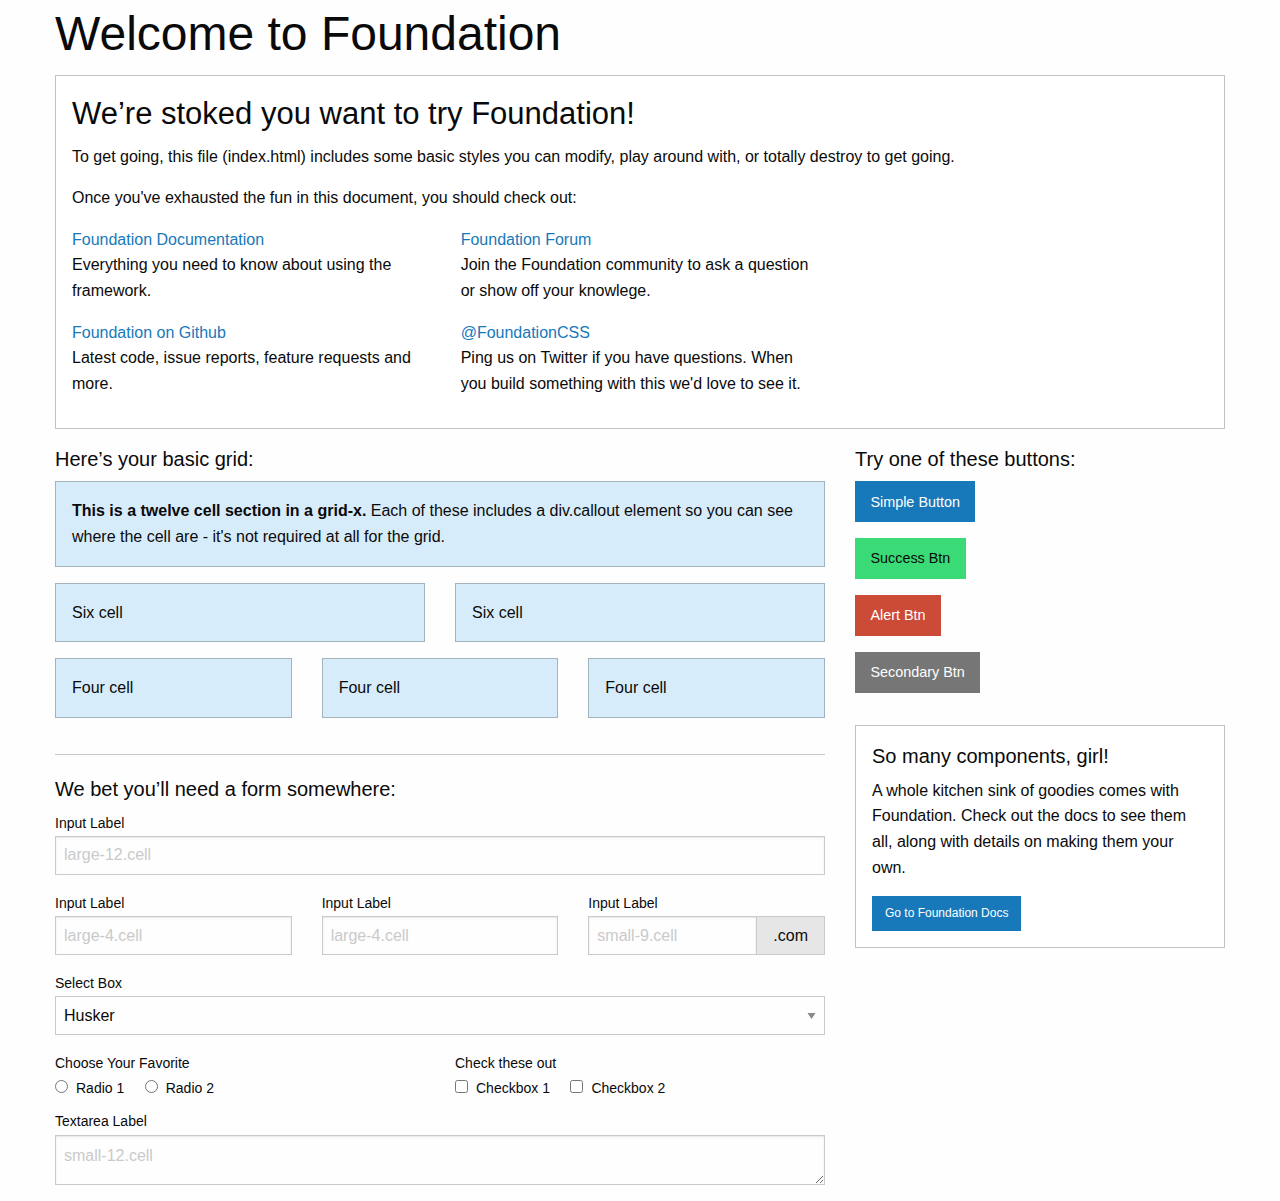
<file: DataVis/index_use-for-reference-only.html>
<!doctype html>
<html class="no-js" lang="en" dir="ltr">
  <head>
    <meta charset="utf-8">
    <meta http-equiv="x-ua-compatible" content="ie=edge">
    <meta name="viewport" content="width=device-width, initial-scale=1.0">
    <title>Foundation for Sites</title>
    <link rel="stylesheet" href="css/foundation.css">
    <link rel="stylesheet" href="css/app.css">
  </head>
<body>

    <div class="grid-container">
      <div class="grid-x grid-padding-x">
        <div class="large-12 cell">
          <h1>Welcome to Foundation</h1>
        </div>
      </div>

      <div class="grid-x grid-padding-x">
        <div class="large-12 cell">
          <div class="callout">
            <h3>We&rsquo;re stoked you want to try Foundation! </h3>
            <p>To get going, this file (index.html) includes some basic styles you can modify, play around with, or totally destroy to get going.</p>
            <p>Once you've exhausted the fun in this document, you should check out:</p>
            <div class="grid-x grid-padding-x">
              <div class="large-4 medium-4 cell">
                <p><a href="https://get.foundation/sites/docs/">Foundation Documentation</a><br />Everything you need to know about using the framework.</p>
              </div>
              <div class="large-4 medium-4 cell">
                <p><a href="https://github.com/foundation/foundation-sites/discussions">Foundation Forum</a><br />Join the Foundation community to ask a question or show off your knowlege.</p>
              </div>
            </div>
            <div class="grid-x grid-padding-x">
              <div class="large-4 medium-4 medium-push-2 cell">
                <p><a href="https://github.com/foundation/foundation-sites">Foundation on Github</a><br />Latest code, issue reports, feature requests and more.</p>
              </div>
              <div class="large-4 medium-4 medium-pull-2 cell">
                <p><a href="https://twitter.com/FoundationCSS">@FoundationCSS</a><br />Ping us on Twitter if you have questions. When you build something with this we'd love to see it.</p>
              </div>
            </div>
          </div>
        </div>
      </div>

      <div class="grid-x grid-padding-x">
        <div class="large-8 medium-8 cell">
          <h5>Here&rsquo;s your basic grid:</h5>
          <!-- Grid Example -->

          <div class="grid-x grid-padding-x">
            <div class="large-12 cell">
              <div class="primary callout">
                <p><strong>This is a twelve cell section in a grid-x.</strong> Each of these includes a div.callout element so you can see where the cell are - it's not required at all for the grid.</p>
              </div>
            </div>
          </div>
          <div class="grid-x grid-padding-x">
            <div class="large-6 medium-6 cell">
              <div class="primary callout">
                <p>Six cell</p>
              </div>
            </div>
            <div class="large-6 medium-6 cell">
              <div class="primary callout">
                <p>Six cell</p>
              </div>
            </div>
          </div>
          <div class="grid-x grid-padding-x">
            <div class="large-4 medium-4 small-4 cell">
              <div class="primary callout">
                <p>Four cell</p>
              </div>
            </div>
            <div class="large-4 medium-4 small-4 cell">
              <div class="primary callout">
                <p>Four cell</p>
              </div>
            </div>
            <div class="large-4 medium-4 small-4 cell">
              <div class="primary callout">
                <p>Four cell</p>
              </div>
            </div>
          </div>

          <hr />

          <h5>We bet you&rsquo;ll need a form somewhere:</h5>
          <form>
            <div class="grid-x grid-padding-x">
              <div class="large-12 cell">
                <label>Input Label</label>
                <input type="text" placeholder="large-12.cell" />
              </div>
            </div>
            <div class="grid-x grid-padding-x">
              <div class="large-4 medium-4 cell">
                <label>Input Label</label>
                <input type="text" placeholder="large-4.cell" />
              </div>
              <div class="large-4 medium-4 cell">
                <label>Input Label</label>
                <input type="text" placeholder="large-4.cell" />
              </div>
              <div class="large-4 medium-4 cell">
                <div class="grid-x">
                  <label>Input Label</label>
                  <div class="input-group">
                    <input type="text" placeholder="small-9.cell" class="input-group-field" />
                    <span class="input-group-label">.com</span>
                  </div>
                </div>
              </div>
            </div>
            <div class="grid-x grid-padding-x">
              <div class="large-12 cell">
                <label>Select Box</label>
                <select>
                  <option value="husker">Husker</option>
                  <option value="starbuck">Starbuck</option>
                  <option value="hotdog">Hot Dog</option>
                  <option value="apollo">Apollo</option>
                </select>
              </div>
            </div>
            <div class="grid-x grid-padding-x">
              <div class="large-6 medium-6 cell">
                <label>Choose Your Favorite</label>
                <input type="radio" name="pokemon" value="Red" id="pokemonRed"><label for="pokemonRed">Radio 1</label>
                <input type="radio" name="pokemon" value="Blue" id="pokemonBlue"><label for="pokemonBlue">Radio 2</label>
              </div>
              <div class="large-6 medium-6 cell">
                <label>Check these out</label>
                <input id="checkbox1" type="checkbox"><label for="checkbox1">Checkbox 1</label>
                <input id="checkbox2" type="checkbox"><label for="checkbox2">Checkbox 2</label>
              </div>
            </div>
            <div class="grid-x grid-padding-x">
              <div class="large-12 cell">
                <label>Textarea Label</label>
                <textarea placeholder="small-12.cell"></textarea>
              </div>
            </div>
          </form>
        </div>

        <div class="large-4 medium-4 cell">
          <h5>Try one of these buttons:</h5>
          <p><a href="#" class="button">Simple Button</a><br/>
            <a href="#" class="success button">Success Btn</a><br/>
            <a href="#" class="alert button">Alert Btn</a><br/>
            <a href="#" class="secondary button">Secondary Btn</a></p>
          <div class="callout">
            <h5>So many components, girl!</h5>
            <p>A whole kitchen sink of goodies comes with Foundation. Check out the docs to see them all, along with details on making them your own.</p>
            <a href="https://get.foundation/sites/docs/" class="small button">Go to Foundation Docs</a>
          </div>
        </div>
      </div>
    </div>


    <script src="js/vendor/jquery.js"></script>
    <script src="js/vendor/what-input.js"></script>
    <script src="js/vendor/foundation.js"></script>
    <script src="js/app.js"></script>
  </body>
</html>
</file>
<file: DataVis/css/app.css>
.headline {
	font-family: Crimson Text;
	padding-top: 20px;
}

.bodyText {
	font-family: Montserrat;
	padding-top: 40px;
	padding-bottom: 30px;
}
</file>
<file: FinalProject/css/app.css>
.heading {
	font-family: Montserrat;
	text-align: center;
}

.bodySpace {
  font-family: Crimson Text;
}


.bottomBar {
	background-color: #000;
	color: #FFF;
}

.bottomText {
text-align:center;
}

.bodySpace {
	font-size: 20px;
}
</file>
<file: KnightLabs/css/app.css>
.bodySpace {
	font-family: Crimson Text;
}
</file>
<file: Portfolio/css/app.css>
.greyBar  {
	background-color:#f4f4f4;
}

.topText {
	padding-top: 20px;
	text-align:center;
}

.text {
	padding-top: 20px;
	font-family: DM Sans;
}

.resume {
	font-family: DM Sans;
}

.experience {
	font-family: DM Sans;
}
</file>
<file: Starter/css/style.css>
body {
  background-color:#ffffff;
  font-family: "Roboto Slab", serif;
}
</file>
<file: Berlin/HTMLTemplate/css/app.css>
/* GLOBAL ARTICLE STYLES */

body {

}

.h1 {
text-align: center;
}

p {

}


.navStyle {
	background-color: #000;
	color: #fff;
	height: 50px;
	padding: 12px;
	text-align: center;
}
.navStyle a {
	color: #f4f4f4;
	text-decoration: none;
}
.navStyle a:hover {
	color: #009cff;
}
.navItem {
	margin: 0 25px 0 25px;
}
.headline {
		padding: 20px 0 0 0;
}
.bodyCopy {
	padding: 50px 0 0 0;
}
.footerStyle {
	background-color: #009cff;
	color: #fff;
	padding: 12px;
	height: 50px;
	text-align: center;
	margin-top: 50px;
}

.callout {
	background-color: #f4f4f4;
}

.rtt {
	text-align: center;
	margin-top: 50px;
}
.rtt a {
	color: #009cff;
	text-decoration: none;
	font-weight: bold;
}
.rtt a:hover {
	color: #09639c;
}
</file>
